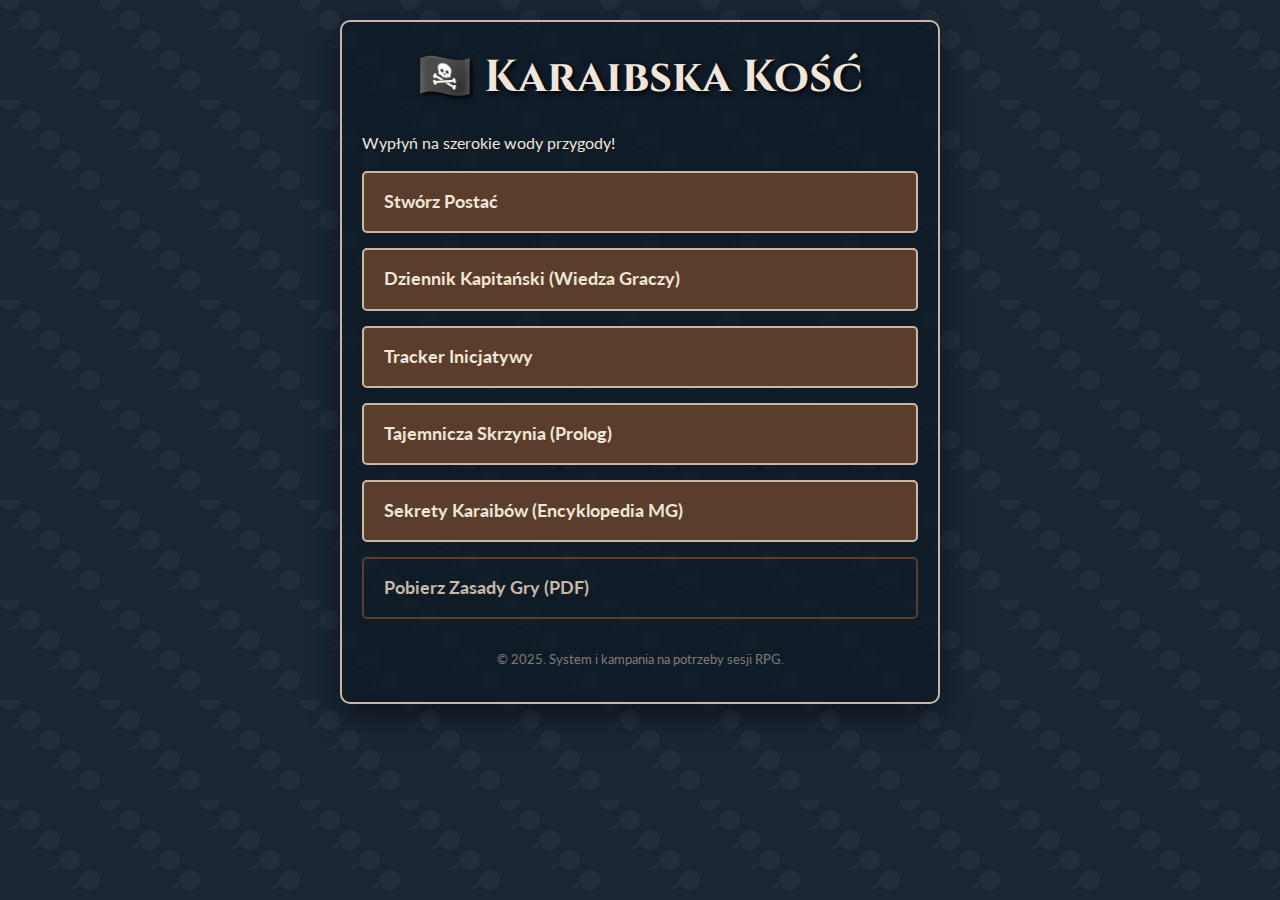
<file: index.html>
<!DOCTYPE html>
<html lang="pl">
  <head>
    <meta charset="UTF-8" />
    <meta name="viewport" content="width=device-width, initial-scale=1.0" />
    <title>Karaibska Kość - Strona Główna</title>
    <link rel="preconnect" href="https://fonts.googleapis.com" />
    <link rel="preconnect" href="https://fonts.gstatic.com" crossorigin />
    <link
      href="https://fonts.googleapis.com/css2?family=Cinzel:wght@700&family=Lato:wght@400;700&display=swap"
      rel="stylesheet"
    />
    <link rel="stylesheet" href="css/style.css" />
  </head>
  <body>
    <div class="container container-main">
      <header>
        <h1>🏴‍☠️ Karaibska Kość</h1>
        <p>Wypłyń na szerokie wody przygody!</p>
      </header>
      <main>
        <nav>
          <a href="generator.html" class="nav-button">Stwórz Postać</a>
          <a href="lore.html" class="nav-button"
            >Dziennik Kapitański (Wiedza Graczy)</a
          >
          <a href="tracker.html" class="nav-button">Tracker Inicjatywy</a>
          <a href="puzzle.html" class="nav-button special-button"
            >Tajemnicza Skrzynia (Prolog)</a
          >
          <a href="wiki.html" class="nav-button"
            >Sekrety Karaibów (Encyklopedia MG)</a
          >
          <a href="zasady.pdf" class="nav-button download-button" download
            >Pobierz Zasady Gry (PDF)</a
          >
        </nav>
      </main>
      <footer>
        <p>&copy; 2025. System i kampania na potrzeby sesji RPG.</p>
      </footer>
    </div>
  </body>
</html>
</file>
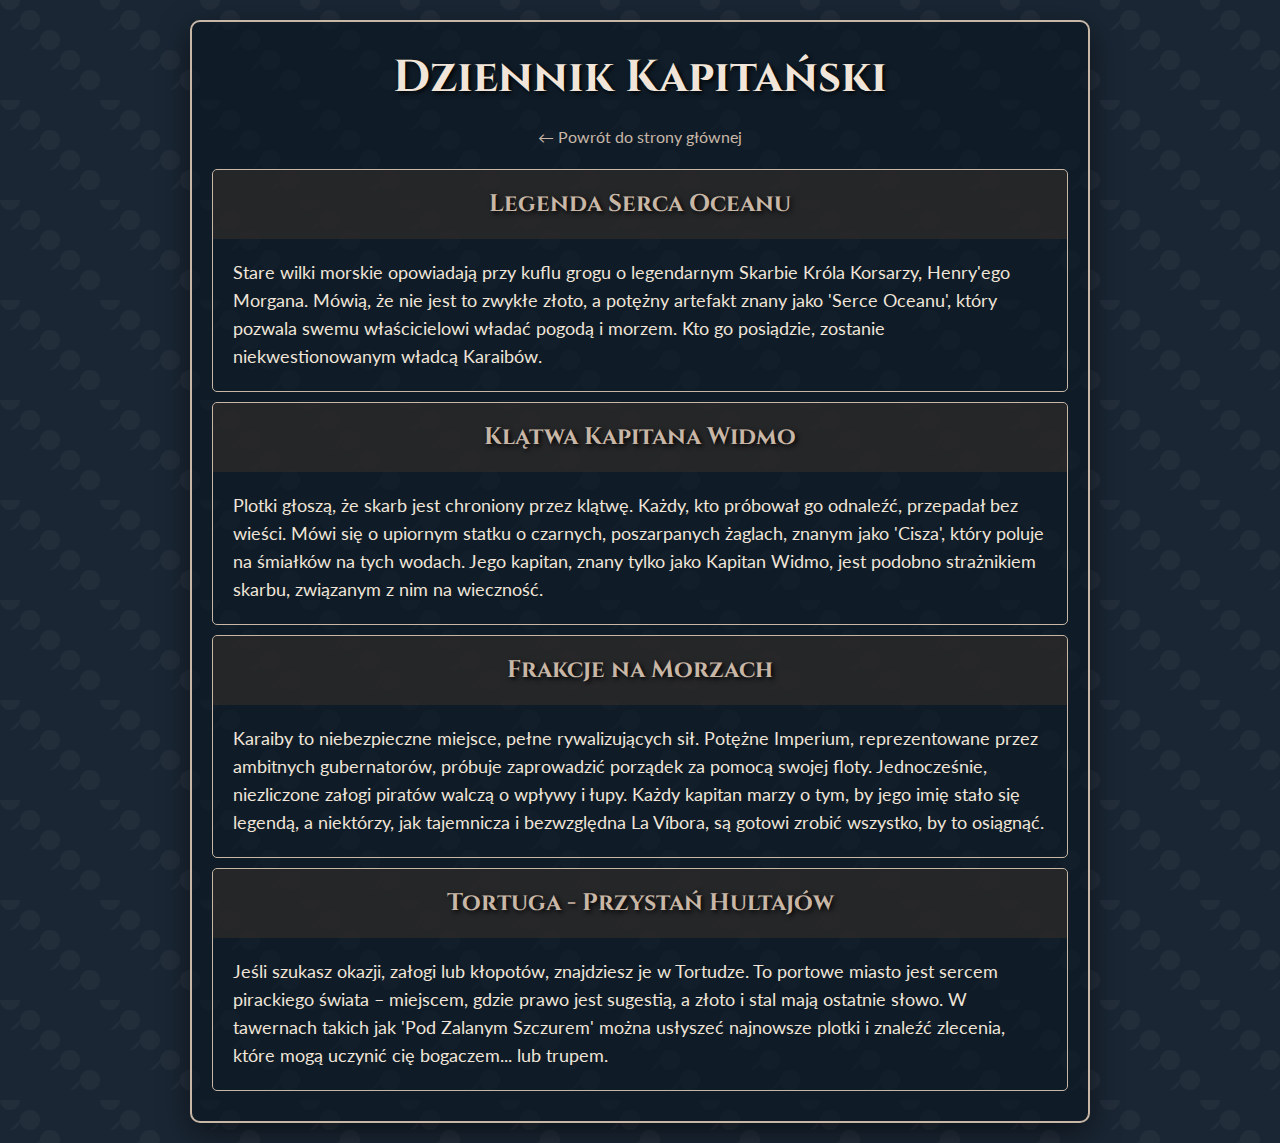
<file: lore.html>
<!DOCTYPE html>
<html lang="pl">
  <head>
    <meta charset="UTF-8" />
    <meta name="viewport" content="width=device-width, initial-scale=1.0" />
    <title>Karaibska Kość - Dziennik Kapitański</title>
    <link rel="preconnect" href="https://fonts.googleapis.com" />
    <link rel="preconnect" href="https://fonts.gstatic.com" crossorigin />
    <link
      href="https://fonts.googleapis.com/css2?family=Cinzel:wght@700&family=Lato:wght@400;700&display=swap"
      rel="stylesheet"
    />
    <link rel="stylesheet" href="css/style.css" />
  </head>
  <body>
    <div class="container">
      <header>
        <h1>Dziennik Kapitański</h1>
        <a href="index.html" class="back-link">← Powrót do strony głównej</a>
      </header>
      <main>
        <div id="lore-container"></div>
      </main>
    </div>

    <script>
      document.addEventListener("DOMContentLoaded", async () => {
        const loreContainer = document.getElementById("lore-container");

        async function loadLore() {
          try {
            const response = await fetch("lore.json");
            const data = await response.json();
            displayEntries(data.wprowadzenie);
          } catch (error) {
            loreContainer.innerHTML =
              '<p style="color: red;">Nie udało się załadować danych fabularnych.</p>';
            console.error("Błąd wczytywania lore.json:", error);
          }
        }

        function displayEntries(entries) {
          loreContainer.innerHTML = "";
          entries.forEach((entry) => {
            const entryElement = document.createElement("div");
            entryElement.className = "wiki-entry";
            // Domyślnie rozwinięte przez dodanie klasy 'active'
            entryElement.classList.add("active");
            entryElement.innerHTML = `
                        <div class="entry-header">
                            <h2>${entry.tytul}</h2>
                        </div>
                        <div class="entry-body">
                            <p>${entry.opis}</p>
                        </div>
                    `;
            loreContainer.appendChild(entryElement);
          });
        }

        loreContainer.addEventListener("click", (event) => {
          const header = event.target.closest(".entry-header");
          if (header) {
            header.parentElement.classList.toggle("active");
          }
        });

        loadLore();
      });
    </script>
  </body>
</html>
</file>
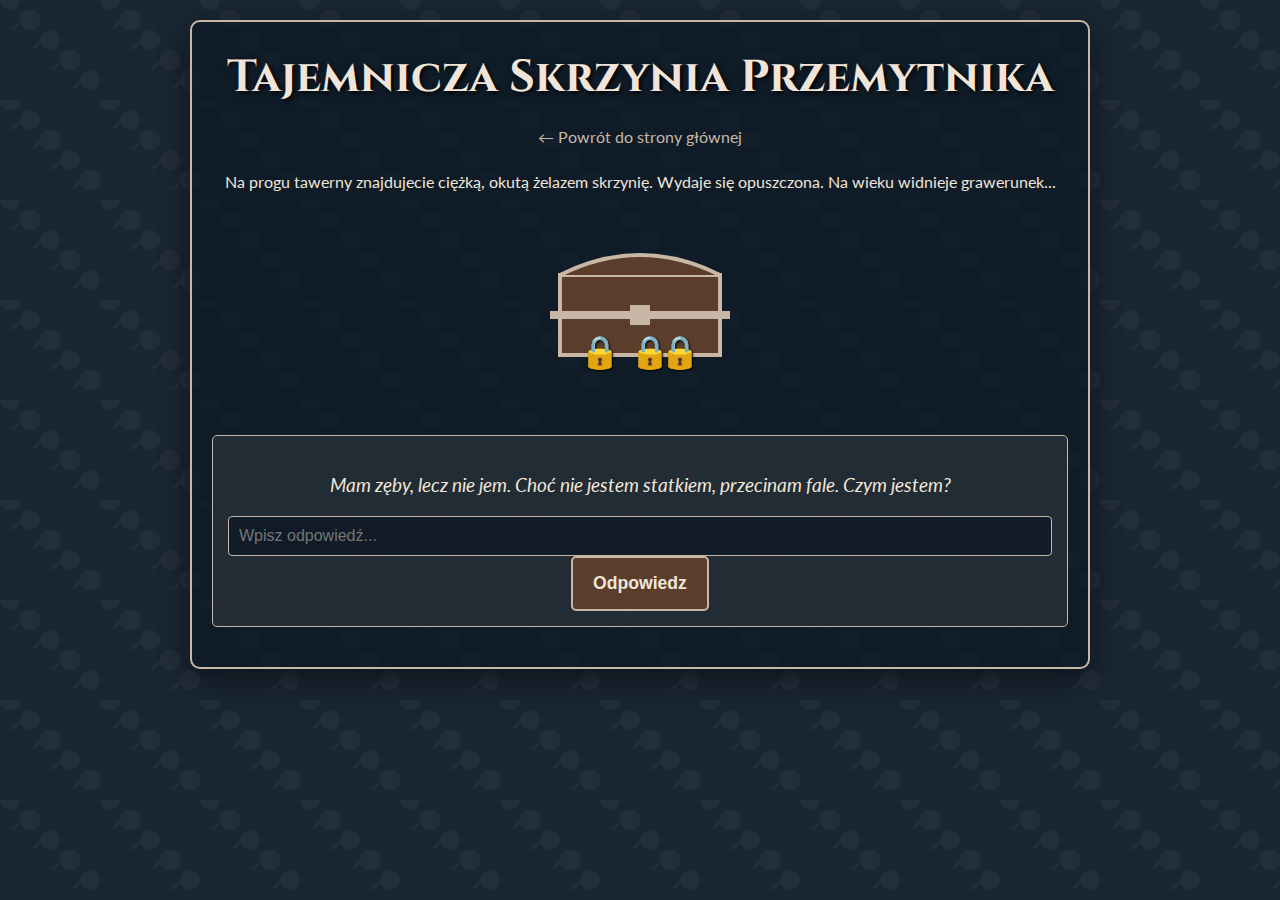
<file: puzzle.html>
<!DOCTYPE html>
<html lang="pl">
  <head>
    <meta charset="UTF-8" />
    <meta name="viewport" content="width=device-width, initial-scale=1.0" />
    <title>Karaibska Kość - Tajemnicza Skrzynia</title>
    <link rel="preconnect" href="https://fonts.googleapis.com" />
    <link rel="preconnect" href="https://fonts.gstatic.com" crossorigin />
    <link
      href="https://fonts.googleapis.com/css2?family=Cinzel:wght@700&family=Lato:wght@400;700&display=swap"
      rel="stylesheet"
    />
    <link rel="stylesheet" href="css/style.css" />
    <style>
      .puzzle-container {
        text-align: center;
      }
      .chest-image {
        width: 200px;
        height: 200px;
        margin: 20px auto;
        background-image: url('data:image/svg+xml;utf8,<svg xmlns="http://www.w3.org/2000/svg" viewBox="0 0 100 100"><path d="M10 30 H 90 V 70 H 10 Z" fill="%235a3e2b" stroke="%23c8b7a6" stroke-width="2"/><path d="M10 30 Q 50 10, 90 30" fill="%235a3e2b" stroke="%23c8b7a6" stroke-width="2"/><rect x="45" y="45" width="10" height="10" fill="%23c8b7a6"/><line x1="5" y1="50" x2="95" y2="50" stroke="%23c8b7a6" stroke-width="4"/></svg>');
        background-size: contain;
        background-repeat: no-repeat;
        background-position: center;
        position: relative;
      }
      .lock {
        position: absolute;
        font-size: 2em;
        color: #c8b7a6;
        text-shadow: 1px 1px 2px black;
      }
      #lock1 {
        top: 55%;
        left: 20%;
      }
      #lock2 {
        top: 55%;
        left: 45%;
      }
      #lock3 {
        top: 55%;
        right: 20%;
      }
      .unlocked {
        color: #28a745;
      }

      .riddle {
        margin: 20px 0;
        padding: 15px;
        border: 1px solid #c8b7a6;
        border-radius: 5px;
        background-color: rgba(200, 183, 166, 0.1);
      }
      .riddle-text {
        font-size: 1.2em;
        font-style: italic;
        margin-bottom: 15px;
      }
      #answer-input {
        margin-right: 10px;
      }
      .hidden {
        display: none;
      }
    </style>
  </head>
  <body>
    <div class="container">
      <header>
        <h1>Tajemnicza Skrzynia Przemytnika</h1>
        <a href="index.html" class="back-link">← Powrót do strony głównej</a>
      </header>
      <main class="puzzle-container">
        <p>
          Na progu tawerny znajdujecie ciężką, okutą żelazem skrzynię. Wydaje
          się opuszczona. Na wieku widnieje grawerunek...
        </p>
        <div class="chest-image">
          <span id="lock1" class="lock">🔒</span>
          <span id="lock2" class="lock">🔒</span>
          <span id="lock3" class="lock">🔒</span>
        </div>

        <div id="riddle-container" class="riddle">
          <p class="riddle-text" id="riddle-text-area"></p>
          <input
            type="text"
            id="answer-input"
            placeholder="Wpisz odpowiedź..."
          />
          <button
            id="submit-answer"
            class="nav-button"
            style="display: inline-block; width: auto"
          >
            Odpowiedz
          </button>
        </div>

        <div id="success-message" class="riddle hidden">
          <h2>Skrzynia Otwarta!</h2>
          <p>W środku znajdujecie pożółkły zwój pergaminu. Czytacie:</p>
          <p class="riddle-text">
            "Kto ma dość sprytu, by otworzyć tę skrzynię, zasługuje na łut
            szczęścia. Pokażcie ten zwój barmanowi, a postawi wam pierwszą
            kolejkę i dorzuci coś ekstra od siebie..."
          </p>
          <p>
            <strong
              >(Na początku sesji Wasza drużyna otrzymuje dodatkowy, wspólny
              Punkt Brawury!)</strong
            >
          </p>
        </div>
      </main>
    </div>
    <script src="js/puzzle.js"></script>
  </body>
</html>
</file>
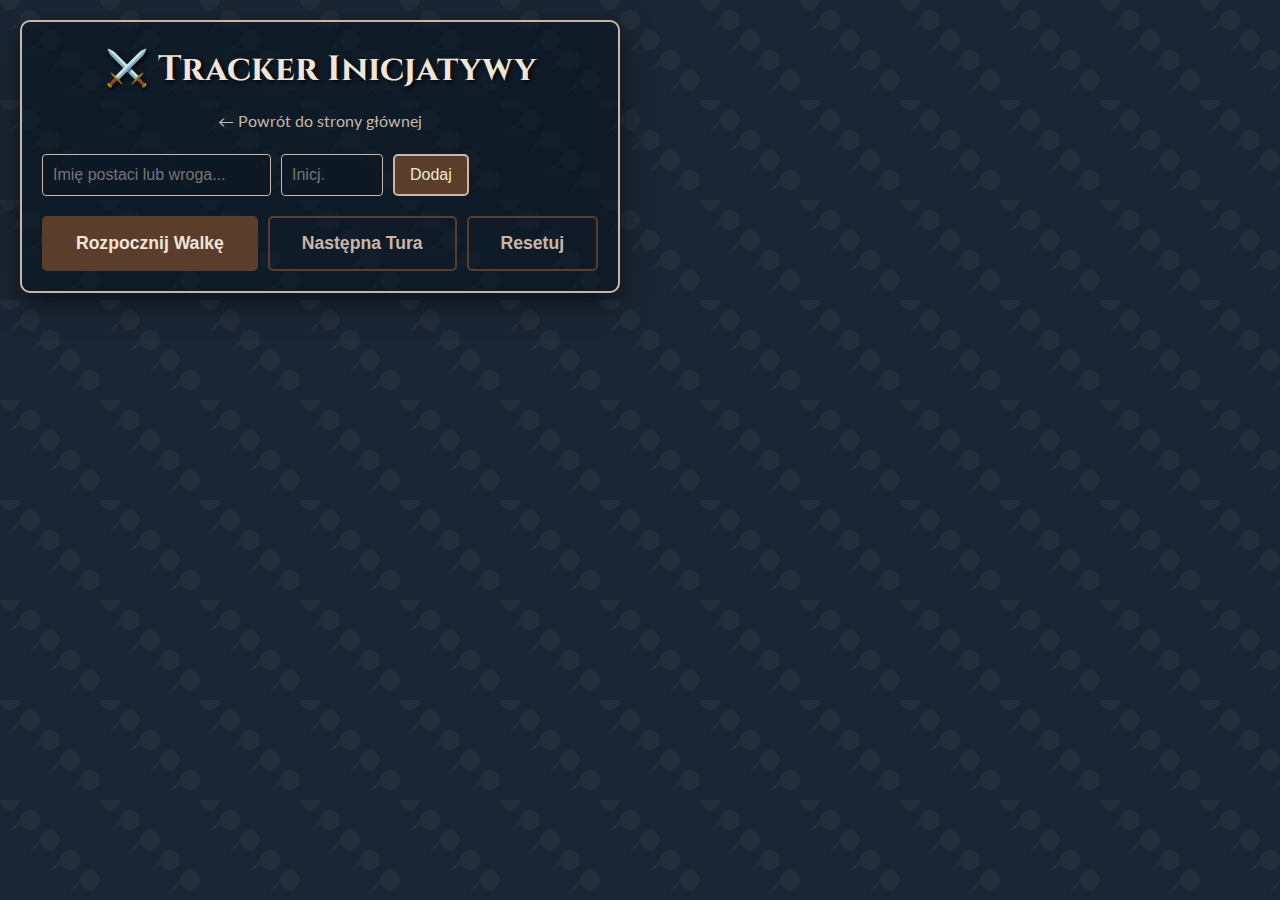
<file: tracker.html>
<!DOCTYPE html>
<html lang="pl">
  <head>
    <meta charset="UTF-8" />
    <meta name="viewport" content="width=device-width, initial-scale=1.0" />
    <title>Karaibska Kość - Tracker Inicjatywy</title>
    <link rel="preconnect" href="https://fonts.googleapis.com" />
    <link rel="preconnect" href="https://fonts.gstatic.com" crossorigin />
    <link
      href="https://fonts.googleapis.com/css2?family=Cinzel:wght@700&family=Lato:wght@400;700&display=swap"
      rel="stylesheet"
    />
    <style>
      body {
        font-family: "Lato", sans-serif;
        background-color: #1a2634;
        color: #f0e5d8;
        line-height: 1.6;
        margin: 0;
        padding: 20px;
        background-image: url('data:image/svg+xml,%3Csvg width="100" height="100" viewBox="0 0 100 100" xmlns="http://www.w3.org/2000/svg"%3E%3Cpath d="M-10 10c5.523 0 10-4.477 10-10s4.477-10 10-10 10 4.477 10 10-4.477 10-10 10-10-4.477-10-10zm20 20c5.523 0 10-4.477 10-10s4.477-10 10-10 10 4.477 10 10-4.477 10-10 10-10-4.477-10-10zm20 20c5.523 0 10-4.477 10-10s4.477-10 10-10 10 4.477 10 10-4.477 10-10 10-10-4.477-10-10zm20 20c5.523 0 10-4.477 10-10s4.477-10 10-10 10 4.477 10 10-4.477 10-10 10-10-4.477-10-10zm20 20c5.523 0 10-4.477 10-10s4.477-10 10-10 10 4.477 10 10-4.477 10-10 10-10-4.477-10-10z" fill="%23f0e5d8" fill-opacity="0.04" fill-rule="evenodd"/%3E%3C/svg%3E');
      }
      .container {
        max-width: 600px;
        width: 100%;
        background-color: rgba(12, 24, 36, 0.7);
        border: 2px solid #c8b7a6;
        padding: 20px;
        border-radius: 10px;
        box-shadow: 0 10px 30px rgba(0, 0, 0, 0.5);
        box-sizing: border-box;
      }
      h1 {
        font-family: "Cinzel", serif;
        text-align: center;
        color: #f0e5d8;
        margin: 0 0 10px 0;
        text-shadow: 2px 2px 5px #000;
        font-size: 2.2em;
      }
      .back-link {
        display: block;
        text-align: center;
        margin-bottom: 20px;
        color: #c8b7a6;
        text-decoration: none;
      }
      .back-link:hover {
        text-decoration: underline;
      }
      .add-form {
        display: flex;
        flex-direction: column;
        gap: 10px;
        margin-bottom: 20px;
      }
      .add-form input {
        padding: 10px;
        border: 1px solid #c8b7a6;
        border-radius: 4px;
        background-color: rgba(12, 24, 36, 0.8);
        color: #f0e5d8;
        font-size: 1em;
      }
      .add-form button {
        padding: 10px 15px;
        background-color: #5a3e2b;
        color: #f0e5d8;
        border: 2px solid #c8b7a6;
        border-radius: 5px;
        cursor: pointer;
        transition: all 0.3s ease;
        font-size: 1em;
      }
      .add-form button:hover {
        background-color: #c8b7a6;
        color: #5a3e2b;
      }
      #tracker-list {
        list-style: none;
        padding: 0;
        margin: 0;
      }
      .tracker-item {
        display: flex;
        justify-content: space-between;
        align-items: center;
        padding: 15px;
        background-color: rgba(200, 183, 166, 0.1);
        border: 1px solid transparent;
        border-radius: 4px;
        margin-bottom: 5px;
        transition: all 0.3s ease;
      }
      .tracker-item.active {
        border-color: #f0e5d8;
        background-color: rgba(90, 62, 43, 0.5);
      }
      .item-name {
        font-weight: bold;
        font-size: 1.1em;
      }
      .item-initiative {
        font-size: 1.3em;
        font-family: "Cinzel", serif;
      }
      .item-remove {
        background: none;
        border: none;
        color: #c8b7a6;
        cursor: pointer;
        font-size: 1.2em;
      }
      .item-remove:hover {
        color: #f0e5d8;
      }
      .controls {
        display: flex;
        flex-direction: column;
        gap: 10px;
        margin-top: 20px;
      }
      .controls button {
        flex-grow: 1;
        padding: 15px;
        font-size: 1.1em;
        font-weight: bold;
        background-color: transparent;
        color: #c8b7a6;
        border: 2px solid #5a3e2b;
        border-radius: 5px;
        cursor: pointer;
        transition: all 0.3s ease;
      }
      .controls button:hover {
        background-color: #5a3e2b;
        color: #f0e5d8;
      }
      .controls .start-button {
        background-color: #5a3e2b;
        color: #f0e5d8;
      }
      .controls .start-button:hover {
        background-color: #c8b7a6;
        color: #5a3e2b;
      }

      @media (min-width: 600px) {
        .add-form {
          flex-direction: row;
        }
        .add-form input[type="number"] {
          width: 80px;
          flex-grow: 0;
        }
        .controls {
          flex-direction: row;
        }
      }
    </style>
  </head>
  <body>
    <div class="container">
      <h1>⚔️ Tracker Inicjatywy</h1>
      <a href="index.html" class="back-link">← Powrót do strony głównej</a>
      <div class="add-form">
        <input
          type="text"
          id="char-name"
          placeholder="Imię postaci lub wroga..."
        />
        <input type="number" id="char-initiative" placeholder="Inicj." />
        <button id="add-char-btn">Dodaj</button>
      </div>
      <ul id="tracker-list"></ul>
      <div class="controls">
        <button id="start-btn" class="start-button">Rozpocznij Walkę</button>
        <button id="next-btn" disabled>Następna Tura</button>
        <button id="reset-btn">Resetuj</button>
      </div>
    </div>
    <script>
      // Skrypt JavaScript pozostaje bez zmian
      document.addEventListener("DOMContentLoaded", () => {
        const nameInput = document.getElementById("char-name");
        const initiativeInput = document.getElementById("char-initiative");
        const addButton = document.getElementById("add-char-btn");
        const trackerList = document.getElementById("tracker-list");
        const startButton = document.getElementById("start-btn");
        const nextButton = document.getElementById("next-btn");
        const resetButton = document.getElementById("reset-btn");
        let combatants = [];
        let currentIndex = -1;
        let combatStarted = false;
        function renderList() {
          trackerList.innerHTML = "";
          combatants.forEach((char, index) => {
            const li = document.createElement("li");
            li.className = "tracker-item";
            if (index === currentIndex) {
              li.classList.add("active");
            }
            li.dataset.id = char.id;
            li.innerHTML = `<span class="item-name">${char.name}</span><span class="item-initiative">${char.initiative}</span><button class="item-remove" title="Usuń postać">✖</button>`;
            trackerList.appendChild(li);
          });
        }
        function sortCombatants() {
          combatants.sort((a, b) => b.initiative - a.initiative);
        }
        function addCombatant() {
          const name = nameInput.value.trim();
          const initiative = parseInt(initiativeInput.value);
          if (name && !isNaN(initiative)) {
            combatants.push({ id: Date.now(), name, initiative });
            sortCombatants();
            if (combatStarted && currentIndex > -1) {
              const activeCombatantId =
                trackerList.querySelector(".active")?.dataset.id;
              currentIndex = combatants.findIndex(
                (c) => c.id == activeCombatantId
              );
            }
            renderList();
            nameInput.value = "";
            initiativeInput.value = "";
            nameInput.focus();
          }
        }
        function startCombat() {
          if (combatants.length > 0) {
            combatStarted = true;
            currentIndex = 0;
            startButton.disabled = true;
            nextButton.disabled = false;
            renderList();
          }
        }
        function nextTurn() {
          if (combatStarted) {
            currentIndex = (currentIndex + 1) % combatants.length;
            renderList();
          }
        }
        function resetCombat() {
          combatants = [];
          currentIndex = -1;
          combatStarted = false;
          startButton.disabled = false;
          nextButton.disabled = true;
          renderList();
        }
        addButton.addEventListener("click", addCombatant);
        initiativeInput.addEventListener("keydown", (e) => {
          if (e.key === "Enter") addCombatant();
        });
        trackerList.addEventListener("click", (e) => {
          if (e.target.classList.contains("item-remove")) {
            const idToRemove = parseInt(e.target.parentElement.dataset.id);
            combatants = combatants.filter((c) => c.id !== idToRemove);
            if (combatStarted && currentIndex > -1) {
              const activeCombatantId =
                trackerList.querySelector(".active")?.dataset.id;
              if (activeCombatantId) {
                currentIndex = combatants.findIndex(
                  (c) => c.id == activeCombatantId
                );
                if (currentIndex === -1 && combatants.length > 0) {
                  currentIndex = 0;
                }
              } else if (combatants.length > 0) {
                currentIndex = 0;
              } else {
                resetCombat();
              }
            }
            renderList();
          }
        });
        startButton.addEventListener("click", startCombat);
        nextButton.addEventListener("click", nextTurn);
        resetButton.addEventListener("click", resetCombat);
      });
    </script>
  </body>
</html>
</file>
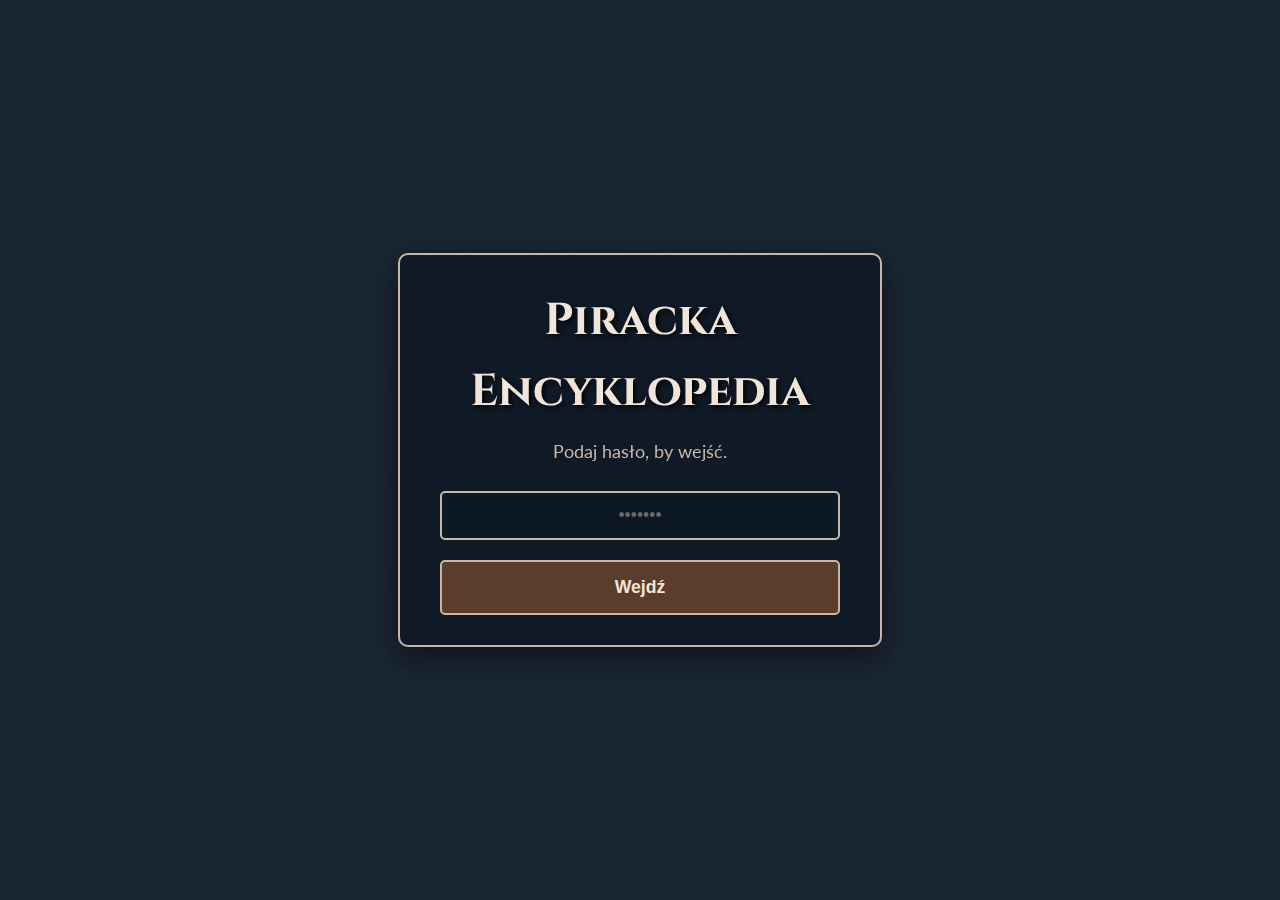
<file: wiki.html>
<!DOCTYPE html>
<html lang="pl">
  <head>
    <meta charset="UTF-8" />
    <meta name="viewport" content="width=device-width, initial-scale=1.0" />
    <title>Karaibska Kość - Encyklopedia</title>
    <link rel="preconnect" href="https://fonts.googleapis.com" />
    <link rel="preconnect" href="https://fonts.gstatic.com" crossorigin />
    <link
      href="https://fonts.googleapis.com/css2?family=Cinzel:wght@700&family=Lato:wght@400;700&display=swap"
      rel="stylesheet"
    />
    <link rel="stylesheet" href="css/style.css" />
  </head>
  <body>
    <audio id="error-sound" src="img/README.mp3" preload="auto"></audio>

    <div id="password-overlay">
      <div class="password-box">
        <h1>Piracka Encyklopedia</h1>
        <p>Podaj hasło, by wejść.</p>
        <input type="password" id="password-input" placeholder="•••••••" />
        <button id="password-submit">Wejdź</button>
      </div>
    </div>

    <div class="container" id="main-content">
      <header>
        <h1>Piracka Encyklopedia</h1>
        <a href="index.html" class="back-link">← Powrót do strony głównej</a>
      </header>
      <main>
        <div id="search-container">
          <input
            type="text"
            id="search-input"
            placeholder="Wpisz, czego szukasz..."
          />
        </div>
        <div id="wiki-container"></div>
      </main>
    </div>

    <script src="js/wiki.js"></script>
  </body>
</html>
</file>
<file: css/style.css>
/* --- Style Globalne --- */
body {
  font-family: "Lato", sans-serif;
  background-color: #1a2634;
  color: #f0e5d8;
  line-height: 1.6;
  margin: 0;
  padding: 20px;
  background-image: url('data:image/svg+xml,%3Csvg width="100" height="100" viewBox="0 0 100 100" xmlns="http://www.w3.org/2000/svg"%3E%3Cpath d="M-10 10c5.523 0 10-4.477 10-10s4.477-10 10-10 10 4.477 10 10-4.477 10-10 10-10-4.477-10-10zm20 20c5.523 0 10-4.477 10-10s4.477-10 10-10 10 4.477 10 10-4.477 10-10 10-10-4.477-10-10zm20 20c5.523 0 10-4.477 10-10s4.477-10 10-10 10 4.477 10 10-4.477 10-10 10-10-4.477-10-10zm20 20c5.523 0 10-4.477 10-10s4.477-10 10-10 10 4.477 10 10-4.477 10-10 10-10-4.477-10-10zm20 20c5.523 0 10-4.477 10-10s4.477-10 10-10 10 4.477 10 10-4.477 10-10 10-10-4.477-10-10z" fill="%23f0e5d8" fill-opacity="0.04" fill-rule="evenodd"/%3E%3C/svg%3E');
}

.container {
  max-width: 900px;
  width: 100%;
  margin: 0 auto;
  padding: 20px;
  background-color: rgba(12, 24, 36, 0.7);
  border: 2px solid #c8b7a6;
  border-radius: 10px;
  box-shadow: 0 10px 30px rgba(0, 0, 0, 0.5);
  box-sizing: border-box;
}

h1,
h2 {
  font-family: "Cinzel", serif;
  text-align: center;
  color: #f0e5d8;
  text-shadow: 2px 2px 5px #000;
  margin: 0 0 10px 0;
}

h1 {
  font-size: 2.8em;
}
h2 {
  font-size: 1.8em;
  color: #c8b7a6;
  border-bottom: 1px solid #c8b7a6;
  padding-bottom: 10px;
  margin-bottom: 20px;
}

.back-link {
  display: block;
  text-align: center;
  margin-bottom: 20px;
  color: #c8b7a6;
  text-decoration: none;
}
.back-link:hover {
  text-decoration: underline;
}

/* --- Strona Główna --- */
.container-main {
  max-width: 600px;
}
nav {
  display: flex;
  flex-direction: column;
  gap: 15px;
}
.nav-button {
  display: block;
  padding: 15px 20px;
  background-color: #5a3e2b;
  color: #f0e5d8;
  text-decoration: none;
  font-size: 1.1em;
  font-weight: bold;
  border-radius: 5px;
  border: 2px solid #c8b7a6;
  transition: all 0.3s ease;
}
.nav-button:hover {
  background-color: #c8b7a6;
  color: #5a3e2b;
  transform: translateY(-3px);
}
.download-button {
  background-color: transparent;
  border-color: #5a3e2b;
  color: #c8b7a6;
}
.download-button:hover {
  background-color: #5a3e2b;
  border-color: #c8b7a6;
  color: #f0e5d8;
}
footer {
  margin-top: 30px;
  text-align: center;
  font-size: 0.8em;
  color: #c8b7a6;
  opacity: 0.6;
}

/* --- Generator i Tracker --- */
label {
  display: block;
  margin-bottom: 5px;
  font-weight: bold;
  color: #c8b7a6;
}
input[type="text"],
select,
input[type="number"] {
  width: 100%;
  padding: 10px;
  border: 1px solid #c8b7a6;
  border-radius: 4px;
  box-sizing: border-box;
  background-color: rgba(12, 24, 36, 0.8);
  color: #f0e5d8;
  font-size: 1em;
}

/* --- Wiki --- */
#search-input {
  width: 100%;
  padding: 12px 20px;
}
#search-input::placeholder {
  color: #c8b7a6;
  opacity: 0.7;
}
.wiki-entry {
  border: 1px solid #c8b7a6;
  border-radius: 5px;
  margin-bottom: 10px;
  overflow: hidden;
}
.entry-header {
  padding: 15px 20px;
  cursor: pointer;
  background-color: rgba(90, 62, 43, 0.3);
  transition: background-color 0.3s ease;
}
.entry-header:hover {
  background-color: rgba(200, 183, 166, 0.3);
}
.entry-header h2 {
  margin: 0;
  font-size: 1.5em;
  border: none;
  padding: 0;
}
.entry-body {
  max-height: 0;
  opacity: 0;
  transition: max-height 0.5s ease-out, opacity 0.5s ease-out,
    padding 0.5s ease-out;
  padding: 0 20px;
  display: flex;
  flex-direction: column;
  gap: 20px;
}
.wiki-entry.active .entry-body {
  max-height: 1000px;
  opacity: 1;
  padding: 20px;
}
.entry-body img {
  width: 100%;
  max-width: 300px;
  border-radius: 5px;
  border: 2px solid #c8b7a6;
  margin: 0 auto;
}
.entry-body p {
  margin: 0;
  line-height: 1.6;
  font-size: 1.1em;
}

/* --- Media Queries dla responsywności --- */
@media (min-width: 768px) {
  .entry-body {
    flex-direction: row;
    align-items: flex-start;
  }
  .entry-body img {
    margin: 0;
  }
}

@media (min-width: 600px) {
  .stats-display,
  .controls,
  .add-form {
    flex-direction: row;
  }
  .add-form input[type="number"] {
    width: 80px;
    flex-grow: 0;
  }
}
/* --- Dodatkowe style dla ekranu hasła w wiki.html --- */

#password-overlay {
  position: fixed;
  top: 0;
  left: 0;
  width: 100%;
  height: 100%;
  background-color: rgba(
    26,
    38,
    52,
    0.95
  ); /* Ciemniejsze, półprzezroczyste tło */
  display: flex;
  justify-content: center;
  align-items: center;
  z-index: 1000;
  transition: opacity 0.5s ease-out;
  opacity: 1;
}

#password-overlay.hidden {
  opacity: 0;
  pointer-events: none; /* Wyłącza interakcje po ukryciu */
}

.password-box {
  text-align: center;
  padding: 30px 40px;
  background-color: rgba(12, 24, 36, 0.8);
  border: 2px solid #c8b7a6;
  border-radius: 10px;
  box-shadow: 0 10px 30px rgba(0, 0, 0, 0.5);
  width: 90%;
  max-width: 400px;
}

.password-box h2 {
  font-family: "Cinzel", serif;
  font-size: 2em;
  margin: 0 0 10px 0;
  color: #f0e5d8;
  border: none; /* Usuwamy podkreślenie z H2 w tym oknie */
}

.password-box p {
  color: #c8b7a6;
  margin: 0 0 25px 0;
  font-size: 1.1em;
}

#password-input {
  width: 100%;
  padding: 12px 20px;
  font-size: 1.1em;
  background-color: rgba(12, 24, 36, 0.9);
  border: 2px solid #c8b7a6;
  border-radius: 5px;
  color: #f0e5d8;
  box-sizing: border-box;
  text-align: center;
  margin-bottom: 20px;
}
#password-input::placeholder {
  color: #c8b7a6;
  opacity: 0.5;
}

#password-submit {
  width: 100%;
  padding: 15px 30px;
  background-color: #5a3e2b;
  color: #f0e5d8;
  text-decoration: none;
  font-size: 1.1em;
  font-weight: bold;
  border-radius: 5px;
  border: 2px solid #c8b7a6;
  cursor: pointer;
  transition: all 0.3s ease;
}

#password-submit:hover {
  background-color: #c8b7a6;
  color: #5a3e2b;
}

/* Klasa do animacji trzęsienia się */
.shake {
  animation: shake 0.5s;
}

@keyframes shake {
  0%,
  100% {
    transform: translateX(0);
  }
  25% {
    transform: translateX(-10px);
  }
  75% {
    transform: translateX(10px);
  }
}

/* Ukrywamy główną zawartość na starcie */
#main-content {
  display: none;
}
</file>
